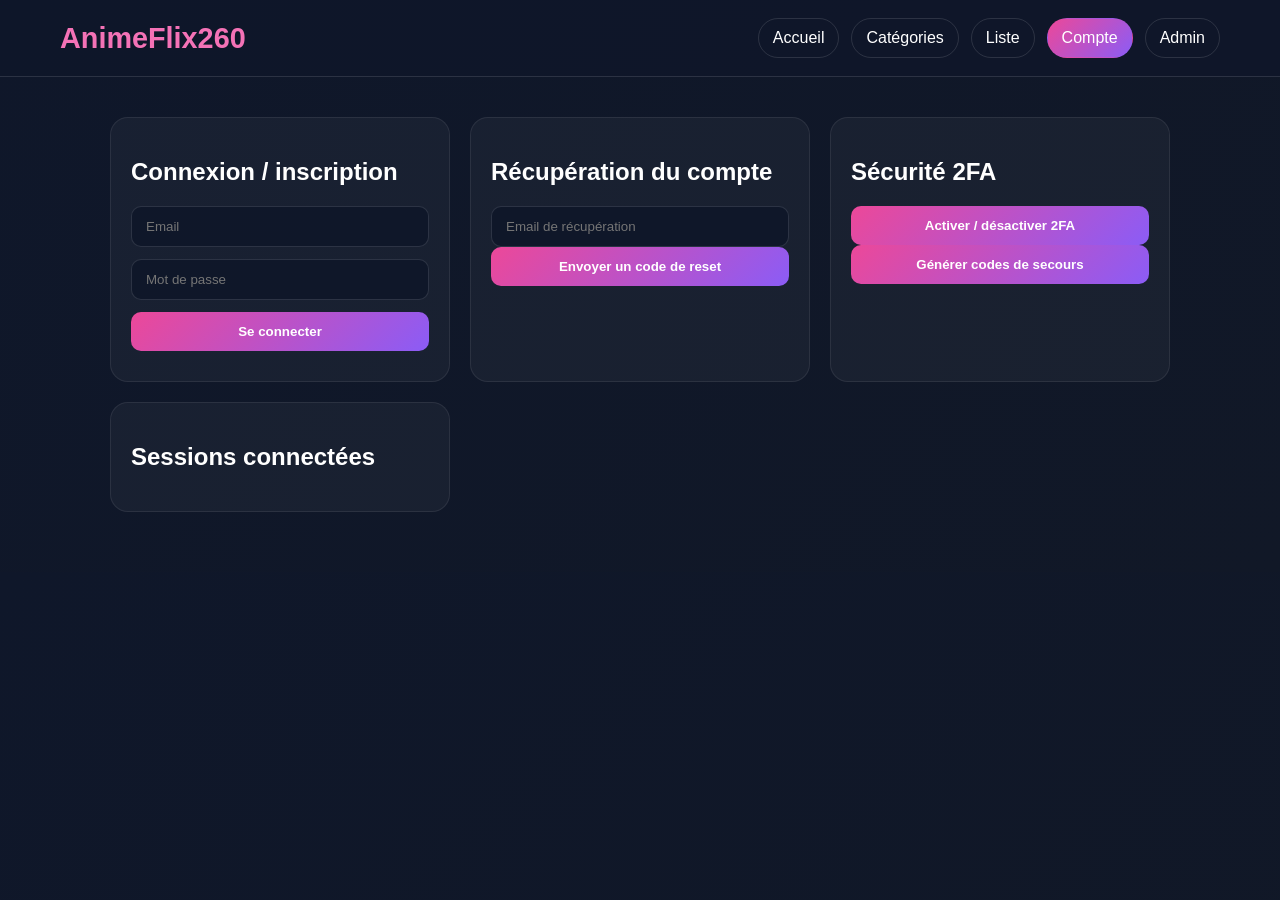
<file: admin.html>
<!DOCTYPE html>
<html lang="fr">
<head>
  <meta charset="UTF-8">
  <meta name="viewport" content="width=device-width, initial-scale=1.0">
  <title>Compte - AnimeFlix260</title>
  <style>
    * { box-sizing: border-box; }
    body { margin: 0; font-family: "Segoe UI", Tahoma, sans-serif; background: linear-gradient(135deg, #0f172a, #111827); color: white; }
    a { text-decoration: none; color: white; }
    header { background: rgba(15, 23, 42, 0.9); border-bottom: 1px solid rgba(255,255,255,0.12); }
    .header-inner { max-width: 1200px; margin: 0 auto; padding: 18px 20px; display: flex; justify-content: space-between; align-items: center; }
    .logo { color: #f472b6; font-weight: 800; font-size: 1.8rem; }
    nav { display: flex; gap: 12px; flex-wrap: wrap; }
    nav a { padding: 10px 14px; border-radius: 999px; border: 1px solid rgba(255,255,255,0.12); }
    nav a:hover, nav a.active { background: linear-gradient(135deg, #ec4899, #8b5cf6); border-color: transparent; }
    .page { max-width: 1100px; margin: 0 auto; padding: 40px 20px 60px; }
    .grid { display: grid; grid-template-columns: repeat(auto-fit, minmax(300px, 1fr)); gap: 20px; }
    .panel { background: rgba(255,255,255,0.04); border: 1px solid rgba(255,255,255,0.08); border-radius: 18px; padding: 20px; }
    form { display: grid; gap: 12px; }
    input, button { width: 100%; padding: 12px 14px; border-radius: 10px; border: 1px solid rgba(255,255,255,0.12); background: rgba(15,23,42,0.9); color: white; }
    button { background: linear-gradient(135deg, #ec4899, #8b5cf6); border: none; font-weight: 700; cursor: pointer; }
    ul { margin: 8px 0 0 20px; color: #cbd5e1; }
    .status-box { margin-top: 10px; color: #f9a8d4; }
    @media (max-width: 780px) { .header-inner { flex-direction: column; } }
  </style>
</head>
<body>
  <header>
    <div class="header-inner">
      <div class="logo">AnimeFlix260</div>
      <nav>
        <a href="index.html">Accueil</a>
        <a href="categories.html">Catégories</a>
        <a href="favorites.html">Liste</a>
        <a class="active" href="account.html">Compte</a>
        <a href="admin.html">Admin</a>
      </nav>
    </div>
  </header>

  <main class="page">
    <div class="grid">
      <section class="panel">
        <h2>Connexion / inscription</h2>
        <form id="authForm">
          <input id="emailInput" type="email" placeholder="Email">
          <input id="passwordInput" type="password" placeholder="Mot de passe">
          <button type="submit">Se connecter</button>
        </form>
        <div class="status-box" id="authStatus"></div>
      </section>

      <section class="panel">
        <h2>Récupération du compte</h2>
        <input id="recoveryEmail" type="email" placeholder="Email de récupération">
        <button id="recoveryBtn">Envoyer un code de reset</button>
        <div class="status-box" id="recoveryStatus"></div>
      </section>

      <section class="panel">
        <h2>Sécurité 2FA</h2>
        <button id="toggle2faBtn">Activer / désactiver 2FA</button>
        <button id="generateCodesBtn">Générer codes de secours</button>
        <div class="status-box" id="twoFactorStatus"></div>
        <ul id="recoveryCodesList"></ul>
      </section>

      <section class="panel">
        <h2>Sessions connectées</h2>
        <ul id="sessionList"></ul>
      </section>
    </div>
  </main>

  <script src="app-data.js"></script>
  <script>
    const authForm = document.getElementById("authForm");
    const authStatus = document.getElementById("authStatus");
    const recoveryStatus = document.getElementById("recoveryStatus");
    const twoFactorStatus = document.getElementById("twoFactorStatus");
    const recoveryCodesList = document.getElementById("recoveryCodesList");
    const sessionList = document.getElementById("sessionList");

    function renderAccount() {
      const profile = window.AnimeFlix.getUserProfile();
      const sessions = window.AnimeFlix.getConnectedSessions();

      sessionList.innerHTML = sessions.length
        ? sessions.map((item) => `<li>${item.device} - ${new Date(item.lastSeen).toLocaleString()}</li>`).join("")
        : "<li>Aucune session active.</li>";

      if (profile.recoveryCodes && profile.recoveryCodes.length) {
        recoveryCodesList.innerHTML = profile.recoveryCodes.map((code) => `<li>${code}</li>`).join("");
      } else {
        recoveryCodesList.innerHTML = "<li>Aucun code de secours généré.</li>";
      }

      twoFactorStatus.textContent = profile.twoFactorEnabled ? "2FA activé" : "2FA désactivé";
    }

    authForm.addEventListener("submit", (event) => {
      event.preventDefault();
      const email = document.getElementById("emailInput").value.trim();
      const password = document.getElementById("passwordInput").value.trim();

      if (!email || !password) {
        authStatus.textContent = "Email et mot de passe requis.";
        return;
      }

      const profile = window.AnimeFlix.getUserProfile();
      profile.email = email;
      profile.password = password;
      profile.connectedSessions = [{ device: "Session actuelle", os: "Navigateur", lastSeen: new Date().toISOString() }, ...profile.connectedSessions];
      window.AnimeFlix.setUserProfile(profile);
      window.AnimeFlix.addConnectedSession({ device: "Session actuelle", os: "Navigateur", lastSeen: new Date().toISOString() });
      authStatus.textContent = "Connexion réussie. Session enregistrée.";
      renderAccount();
    });

    document.getElementById("recoveryBtn").addEventListener("click", () => {
      const email = document.getElementById("recoveryEmail").value.trim();
      if (!email) {
        recoveryStatus.textContent = "Saisissez votre email.";
        return;
      }
      const profile = window.AnimeFlix.getUserProfile();
      if (!profile.recoveryCodes || !profile.recoveryCodes.length) {
        profile.recoveryCodes = window.AnimeFlix.generateRecoveryCodes();
      }
      window.AnimeFlix.setUserProfile(profile);
      recoveryStatus.textContent = `Un code de réinitialisation a été généré pour ${email}.`;
      renderAccount();
    });

    document.getElementById("toggle2faBtn").addEventListener("click", () => {
      const profile = window.AnimeFlix.getUserProfile();
      profile.twoFactorEnabled = !profile.twoFactorEnabled;
      profile.twoFactorSecret = profile.twoFactorEnabled ? "AFX-SECURE-2026" : "AFX-SECURE-DESACTIVE";
      window.AnimeFlix.setUserProfile(profile);
      renderAccount();
    });

    document.getElementById("generateCodesBtn").addEventListener("click", () => {
      const profile = window.AnimeFlix.getUserProfile();
      profile.recoveryCodes = window.AnimeFlix.generateRecoveryCodes();
      window.AnimeFlix.setUserProfile(profile);
      renderAccount();
    });

    renderAccount();
  </script>
</body>
</html>
</file>
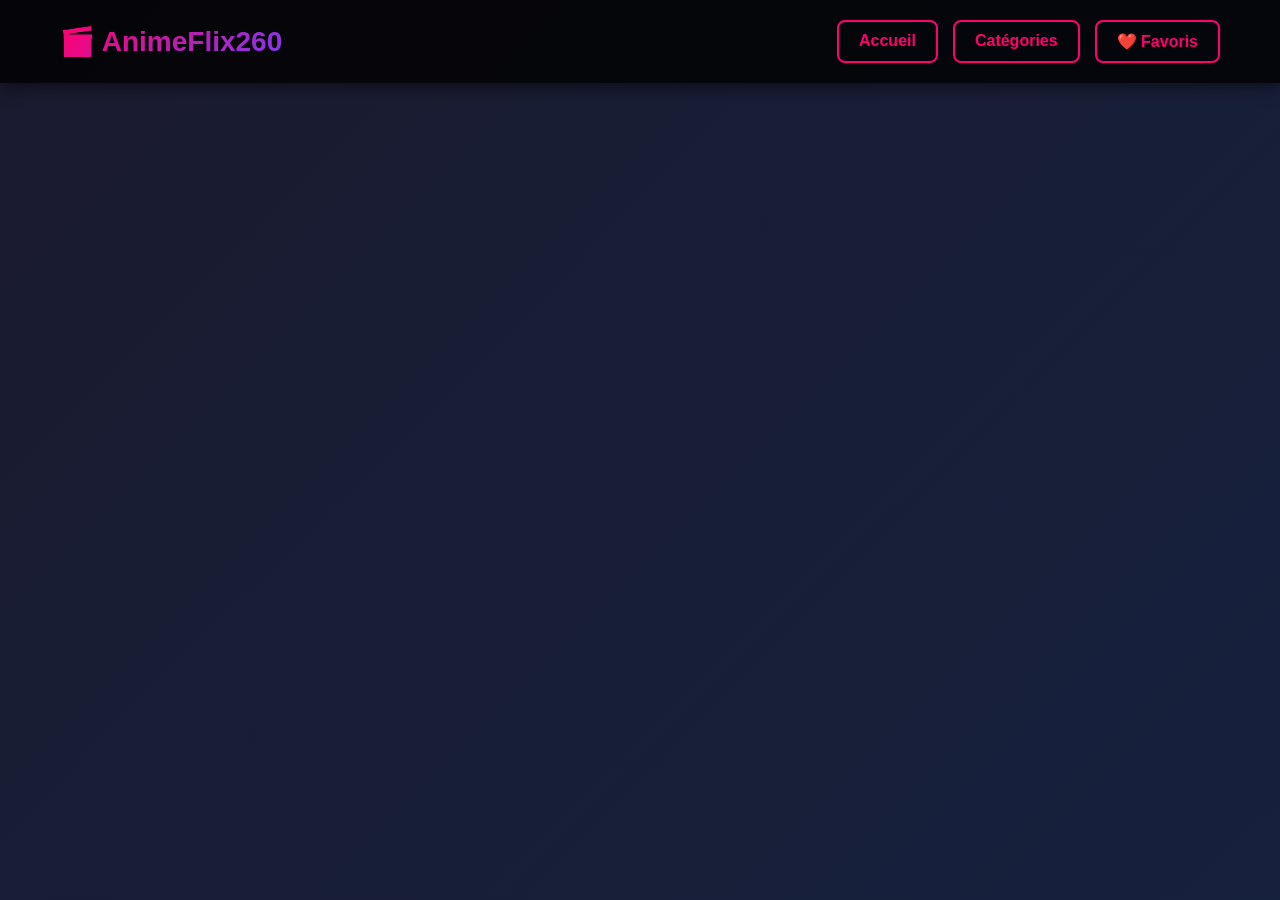
<file: details.html>
<!DOCTYPE html>
<html lang="fr">
<head>
  <meta charset="UTF-8">
  <meta name="viewport" content="width=device-width, initial-scale=1.0">
  <title>Détails Anime - AnimeFlix260</title>
  <style>
    * { box-sizing: border-box; }
    body {
      margin: 0;
      font-family: 'Segoe UI', Tahoma, Geneva, Verdana, sans-serif;
      background: linear-gradient(135deg, #1a1a2e 0%, #16213e 100%);
      color: #fff;
      min-height: 100vh;
    }
    header {
      background: rgba(0,0,0,0.8);
      padding: 20px 0;
      position: sticky;
      top: 0;
      z-index: 100;
      box-shadow: 0 4px 15px rgba(0,0,0,0.5);
    }
    .header-content {
      max-width: 1200px;
      margin: 0 auto;
      padding: 0 20px;
      display: flex;
      justify-content: space-between;
      align-items: center;
      gap: 20px;
      flex-wrap: wrap;
    }
    .logo {
      font-size: 28px;
      font-weight: bold;
      background: linear-gradient(135deg, #ff006e, #8338ec);
      -webkit-background-clip: text;
      -webkit-text-fill-color: transparent;
      cursor: pointer;
    }
    .nav-buttons { display: flex; gap: 15px; flex-wrap: wrap; }
    .btn {
      padding: 10px 20px;
      border: 2px solid #ff006e;
      background: transparent;
      color: #ff006e;
      border-radius: 8px;
      text-decoration: none;
      font-weight: bold;
    }
    .container {
      max-width: 1200px;
      margin: 0 auto;
      padding: 40px 20px;
    }
    .anime-header {
      display: grid;
      grid-template-columns: 300px 1fr;
      gap: 40px;
      background: rgba(255,255,255,0.05);
      border: 2px solid rgba(255,255,255,0.1);
      border-radius: 15px;
      padding: 30px;
    }
    .anime-poster {
      width: 100%;
      aspect-ratio: 2/3;
      border-radius: 10px;
      overflow: hidden;
    }
    .anime-poster img {
      width: 100%;
      height: 100%;
      object-fit: cover;
      display: block;
    }
    .anime-title {
      font-size: 48px;
      font-weight: bold;
      margin-bottom: 20px;
      background: linear-gradient(135deg, #ff006e, #8338ec);
      -webkit-background-clip: text;
      -webkit-text-fill-color: transparent;
    }
    .anime-meta {
      display: grid;
      grid-template-columns: repeat(2, minmax(180px, 1fr));
      gap: 20px;
      margin-bottom: 20px;
    }
    .meta-item {
      background: rgba(255, 0, 110, 0.1);
      border-left: 4px solid #ff006e;
      border-radius: 8px;
      padding: 15px;
    }
    .meta-label {
      font-size: 12px;
      color: #ff006e;
      font-weight: 700;
      text-transform: uppercase;
      margin-bottom: 5px;
    }
    .meta-value { font-size: 16px; color: #fff; }
    .anime-rating { display: flex; align-items: center; gap: 15px; margin-bottom: 20px; }
    .stars { font-size: 32px; color: #ffd700; }
    .rating-text { font-size: 24px; }
    .anime-description {
      font-size: 16px;
      line-height: 1.8;
      color: rgba(255,255,255,0.75);
      margin-bottom: 20px;
    }
    .genres-list {
      display: flex; flex-wrap: wrap; gap: 10px; margin-bottom: 20px;
    }
    .genre-tag {
      background: rgba(255,0,110,0.2);
      color: #ff006e;
      border: 1px solid rgba(255,0,110,0.4);
      border-radius: 20px;
      padding: 8px 15px;
      font-size: 14px;
    }
    .action-buttons { display: flex; gap: 15px; flex-wrap: wrap; }
    .action-btn {
      padding: 15px 20px;
      border: none;
      border-radius: 8px;
      font-weight: bold;
      cursor: pointer;
    }
    .primary-btn {
      background: linear-gradient(135deg, #ff006e, #8338ec);
      color: #fff;
    }
    .secondary-btn {
      background: rgba(255,255,255,0.08);
      color: #fff;
      border: 1px solid rgba(255,255,255,0.2);
    }
    @media (max-width: 768px) {
      .anime-header { grid-template-columns: 1fr; }
      .anime-title { font-size: 32px; }
    }
  </style>
</head>
<body>
  <header>
    <div class="header-content">
      <div class="logo" onclick="window.location.href='index.html'">🎬 AnimeFlix260</div>
      <div class="nav-buttons">
        <a href="index.html" class="btn">Accueil</a>
        <a href="categories.html" class="btn">Catégories</a>
        <a href="favorites.html" class="btn">❤️ Favoris</a>
      </div>
    </div>
  </header>

  <div class="container">
    <div id="animeDetails"></div>
  </div>

  <script src="script.js"></script>
</body>
</html>
</file>
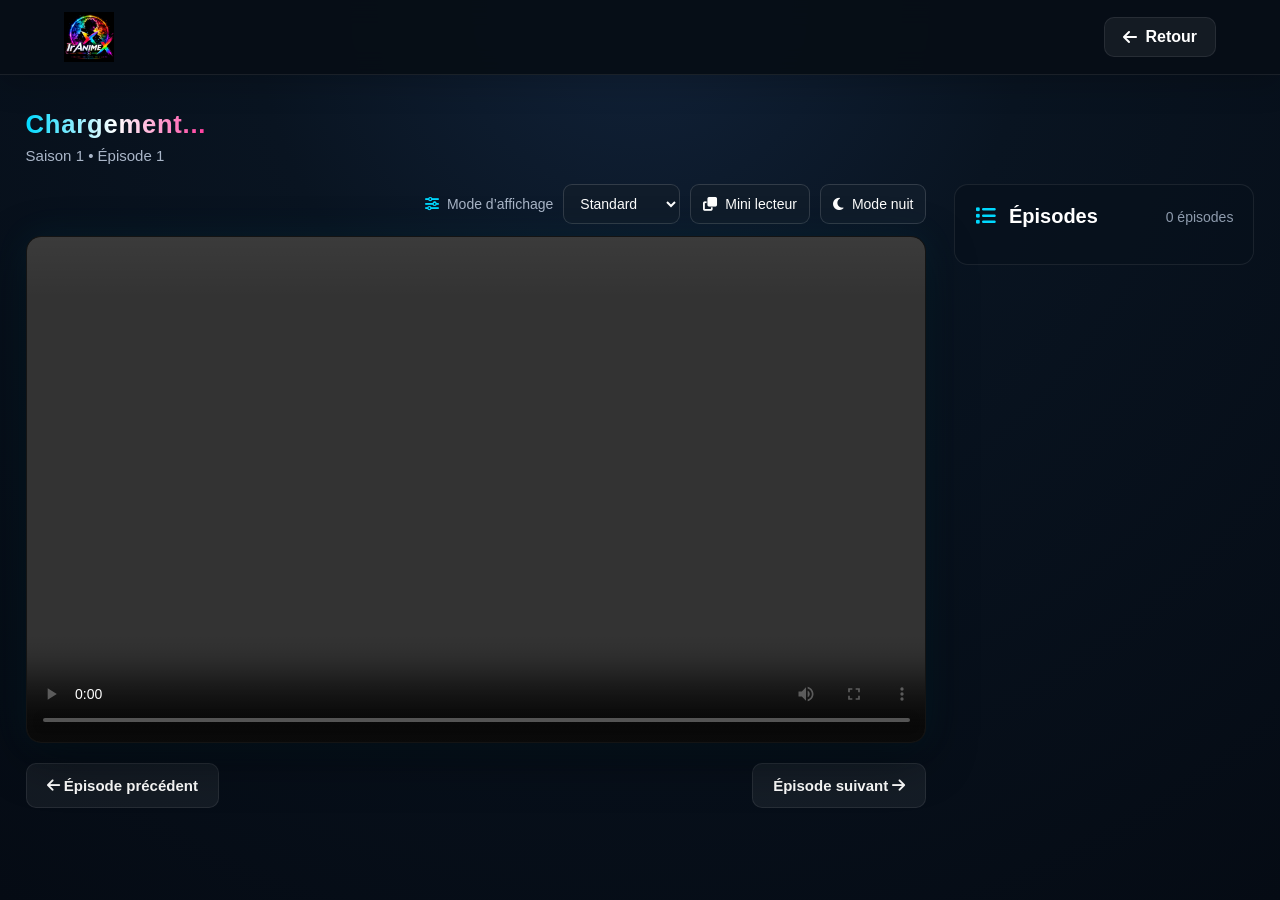
<file: joueur.html>
<!DOCTYPE html>
<html lang="fr">
<head>
    <meta charset="UTF-8">
    <meta name="viewport" content="width=device-width, initial-scale=1.0">

    <title>IrAnimeX - Lecteur</title>

    <link rel="stylesheet" href="joueur-style.css">
    <link rel="stylesheet" href="player-modes.css">
    <link rel="stylesheet" href="https://cdnjs.cloudflare.com/ajax/libs/font-awesome/6.4.0/css/all.min.css">
</head>

<body>
<header class="player-header">
    <a href="index.html" class="logo"><img src="images/logo.png" alt="IrAnimeX"></a>
    <a href="index.html" class="back-btn"><i class="fas fa-arrow-left"></i><span>Retour</span></a>
</header>

<main class="player-container" id="playerContainer">
    <section class="anime-info">
        <div>
            <h1 id="animeTitle">Chargement...</h1>
            <p id="episodeInfo">Saison 1 • Épisode 1</p>
        </div>
    </section>

    <section class="watch-area">
        <div class="video-column">
            <div class="player-toolbar">
                <label for="displayMode"><i class="fas fa-sliders"></i> Mode d’affichage</label>
                <select id="displayMode" aria-label="Choisir le mode d’affichage du lecteur">
                    <option value="standard">Standard</option>
                    <option value="cinema">Cinéma</option>
                    <option value="fullscreen">Plein écran</option>
                </select>
                <button type="button" id="miniPlayerBtn" class="mode-action" aria-pressed="false"><i class="fas fa-clone"></i> Mini lecteur</button>
                <button type="button" id="nightModeBtn" class="mode-action" aria-pressed="false"><i class="fas fa-moon"></i> Mode nuit</button>
            </div>

            <div class="video-container" id="videoContainer">
                <video id="videoPlayer" controls playsinline preload="metadata">
                    Votre navigateur ne supporte pas la lecture vidéo.
                </video>
                <div id="videoError" class="video-error"><i class="fas fa-circle-exclamation"></i><p>Impossible de charger cette vidéo.</p></div>
                <button type="button" id="closeMiniPlayer" class="close-mini-player" aria-label="Fermer le mini lecteur"><i class="fas fa-xmark"></i></button>
            </div>

            <div class="episode-controls">
                <button id="previousBtn" class="control-btn"><i class="fas fa-arrow-left"></i> Épisode précédent</button>
                <button id="nextBtn" class="control-btn next">Épisode suivant <i class="fas fa-arrow-right"></i></button>
            </div>
        </div>

        <aside class="episodes-panel">
            <div class="episodes-header"><h2><i class="fas fa-list"></i> Épisodes</h2><span id="episodeCount">0 épisodes</span></div>
            <div id="episodesList" class="episodes-list"></div>
        </aside>
    </section>
</main>

<script src="resume-watching.js"></script>
<script src="joueur-script.js"></script>
<script src="player-modes.js"></script>
</body>
</html>
</file>
<file: joueur-style.css>
/* =========================================
   IrAnimeX - STYLE DU LECTEUR
========================================= */

/* RESET */
* {
    margin: 0;
    padding: 0;
    box-sizing: border-box;
}

html {
    scroll-behavior: smooth;
}

body {
    font-family: Arial, Helvetica, sans-serif;
    background: radial-gradient(circle at top, #112239 0%, #091421 35%, #050b14 100%);
    color: white;
    min-height: 100vh;
}


/* =========================================
   HEADER
========================================= */

.player-header {
    width: 100%;
    height: 75px;

    display: flex;
    align-items: center;
    justify-content: space-between;

    padding: 0 5%;

    background: rgba(7, 14, 22, 0.96);

    border-bottom: 1px solid rgba(255, 255, 255, 0.08);
    box-shadow: 0 10px 30px rgba(0, 0, 0, 0.18);

    position: sticky;
    top: 0;
    z-index: 1000;

    backdrop-filter: blur(12px);
}


/* LOGO */

/* ================================
   LOGO IrAnimeX
================ */

.logo {
    display: flex;
    align-items: center;

    text-decoration: none;

    height: 55px;

    transition: 0.3s ease;
}

.logo img {
    height: 50px;
    width: auto;

    display: block;

    object-fit: contain;
}

.logo:hover {
    transform: scale(1.04);
}


/* BOUTON RETOUR */

.back-btn {
    display: flex;
    align-items: center;
    gap: 8px;

    padding: 10px 18px;

    border-radius: 10px;

    background: rgba(255, 255, 255, 0.06);

    color: white;

    text-decoration: none;

    font-weight: bold;

    transition: 0.3s;
    border: 1px solid rgba(255, 255, 255, 0.08);
}

.back-btn:hover {
    background: linear-gradient(135deg, #00d9ff, #7cf7ff);
    color: #06111d;
    border-color: transparent;

    transform: translateX(-3px);
}


/* =========================================
   CONTENEUR
========================================= */

.player-container {
    width: 92%;
    max-width: 1250px;

    margin: 35px auto 70px;
}


/* =========================================
   INFORMATIONS ANIME
========================================= */

.anime-info {
    display: flex;
    justify-content: space-between;
    align-items: center;

    margin-bottom: 20px;
    gap: 20px;
}

.anime-info h1 {
    font-size: clamp(1.5rem, 2vw, 2.2rem);

    background: linear-gradient(
        90deg,
        #00d9ff,
        #ffffff,
        #ff3b9d
    );

    -webkit-background-clip: text;
    -webkit-text-fill-color: transparent;
    letter-spacing: 0.03em;
}

.anime-info p {
    margin-top: 8px;

    color: #aab6c8;

    font-size: 15px;
}


/* =========================================
   VIDEO
========================================= */

.video-container {
    width: 100%;

    position: relative;

    background: #000;

    border-radius: 15px;

    overflow: hidden;

    box-shadow:
        0 15px 50px rgba(0, 0, 0, 0.45),
        0 0 35px rgba(0, 217, 255, 0.08);
    border: 1px solid rgba(255, 255, 255, 0.08);
}

.video-container::before {
    content: "";
    position: absolute;
    inset: 0;
    background: linear-gradient(180deg, rgba(255,255,255,0.04), transparent 12%, transparent 88%, rgba(255,255,255,0.04));
    pointer-events: none;
    z-index: 1;
}

#videoPlayer {
    display: block;

    width: 100%;

    aspect-ratio: 16 / 9;

    background: #000;

    object-fit: contain;
    position: relative;
    z-index: 0;
}


/* =========================================
   ERREUR VIDEO
========================================= */

.video-error {
    display: none;

    position: absolute;

    inset: 0;

    background: rgba(0, 0, 0, 0.9);

    align-items: center;
    justify-content: center;

    flex-direction: column;

    gap: 12px;

    text-align: center;
}

.video-error i {
    font-size: 45px;

    color: #ff3b9d;
}

.video-error p {
    color: #ddd;
}


/* =========================================
   CONTROLES EPISODES
========================================= */

.episode-controls {
    display: flex;

    justify-content: space-between;

    gap: 15px;

    margin: 20px 0 35px;
}

.control-btn {
    border: none;

    padding: 13px 20px;

    border-radius: 10px;

    background: rgba(255, 255, 255, 0.06);

    color: white;

    cursor: pointer;

    font-size: 15px;

    font-weight: bold;

    transition: 0.3s;
    border: 1px solid rgba(255, 255, 255, 0.08);
}

.control-btn:hover:not(:disabled) {
    background: linear-gradient(135deg, #00d9ff, #7cf7ff);

    color: #06111d;

    transform: translateY(-2px);
}

.control-btn.next:hover:not(:disabled) {
    background: linear-gradient(135deg, #ff3b9d, #ff6bb4);

    color: white;
}

.control-btn:disabled {
    opacity: 0.35;

    cursor: not-allowed;
}


/* =========================================
   SECTION EPISODES
========================================= */

.episodes-section {
    margin-top: 20px;
}

.section-title {
    display: flex;

    align-items: center;

    justify-content: space-between;

    margin-bottom: 18px;
}

.section-title h2 {
    font-size: 22px;
}

.section-title h2 i {
    color: #00d9ff;

    margin-right: 8px;
}

.section-title span {
    color: #8e9bad;

    font-size: 14px;
}


/* =========================================
   LISTE EPISODES
========================================= */

.episodes-list {
    display: grid;

    grid-template-columns:
        repeat(auto-fill, minmax(180px, 1fr));

    gap: 12px;
    align-items: stretch;
}


/* CARTE EPISODE */

.episode-card {
    display: flex;

    align-items: center;

    gap: 12px;

    padding: 15px;

    background: rgba(255, 255, 255, 0.05);

    border: 1px solid rgba(255, 255, 255, 0.06);

    border-radius: 10px;

    color: white;

    cursor: pointer;

    transition: 0.3s;
}

.episode-card:hover {
    background: rgba(0, 217, 255, 0.1);

    border-color: rgba(0, 217, 255, 0.6);

    transform: translateY(-2px);
    box-shadow: 0 10px 24px rgba(0, 217, 255, 0.08);
}


/* EPISODE ACTIF */

.episode-card.active {
    background: linear-gradient(
        135deg,
        rgba(0, 217, 255, 0.18),
        rgba(255, 59, 157, 0.12)
    );

    border-color: rgba(0, 217, 255, 0.8);

    box-shadow:
        0 0 15px rgba(0, 217, 255, 0.12);
}


/* NUMERO */

.episode-number {
    width: 38px;
    height: 38px;

    display: flex;

    align-items: center;
    justify-content: center;

    flex-shrink: 0;

    border-radius: 8px;

    background: linear-gradient(
        135deg,
        #00d9ff,
        #008cff
    );

    color: #06111d;

    font-weight: 900;
}


/* TITRE */

.episode-name {
    overflow: hidden;

    text-overflow: ellipsis;

    white-space: nowrap;

    font-size: 14px;
}


/* =========================================
   SCROLLBAR
========================================= */

::-webkit-scrollbar {
    width: 8px;
}

::-webkit-scrollbar-track {
    background: #07111f;
}

::-webkit-scrollbar-thumb {
    background: linear-gradient(
        #00d9ff,
        #ff3b9d
    );

    border-radius: 20px;
}


/* =========================================
   RESPONSIVE TABLETTE
========================================= */

@media (max-width: 768px) {

    .player-header {
        height: 65px;

        padding: 0 4%;
    }

    .logo {
        font-size: 25px;
    }

    .back-btn {
        padding: 8px 12px;

        font-size: 13px;
    }

    .player-container {
        width: 95%;

        margin-top: 25px;
    }

    .anime-info {
        flex-direction: column;
        align-items: flex-start;
    }

    .anime-info h1 {
        font-size: 24px;
    }

    .episodes-list {
        grid-template-columns:
            repeat(2, 1fr);
    }

}


/* =========================================
   RESPONSIVE TELEPHONE
========================================= */

@media (max-width: 480px) {

    .anime-info {
        align-items: flex-start;
    }

    .anime-info h1 {
        font-size: 20px;
    }

    .anime-info p {
        font-size: 13px;
    }

    .episode-controls {
        flex-direction: column;
    }

    .control-btn {
        width: 100%;
    }

    .episodes-list {
        grid-template-columns: 1fr;
    }

    .section-title {
        align-items: flex-start;

        gap: 10px;

        flex-direction: column;
    }

}
</file>
<file: player-modes.css>
/* Modes d’affichage et fonctions complémentaires du lecteur */

.player-container {
    width: min(96%, 1600px);
    max-width: 1600px;
}

.watch-area {
    display: grid;
    grid-template-columns: minmax(0, 1fr);
    gap: 28px;
    align-items: start;
}

.video-column,
.episodes-panel {
    min-width: 0;
    width: 100%;
}

.video-container {
    width: 100%;
    aspect-ratio: 16 / 9;
}

#videoPlayer {
    width: 100%;
    height: 100%;
}

.player-toolbar {
    display: flex;
    align-items: center;
    justify-content: flex-end;
    flex-wrap: wrap;
    gap: 10px;
    margin: 0 0 12px;
    color: #aab6c8;
    font-size: 14px;
}

.player-toolbar label {
    display: inline-flex;
    align-items: center;
    gap: 8px;
}

.player-toolbar label i {
    color: #00d9ff;
}

#displayMode,
.mode-action {
    min-height: 40px;
    padding: 8px 12px;
    border: 1px solid rgba(255, 255, 255, 0.14);
    border-radius: 9px;
    background: #101c2a;
    color: #fff;
    font: inherit;
}

#displayMode,
.mode-action {
    cursor: pointer;
}

.mode-action {
    display: inline-flex;
    align-items: center;
    justify-content: center;
    gap: 8px;
    transition: background 0.2s ease, border-color 0.2s ease;
}

.mode-action:hover,
.mode-action[aria-pressed="true"] {
    background: rgba(0, 217, 255, 0.16);
    border-color: #00d9ff;
}

#displayMode:focus-visible,
.mode-action:focus-visible,
.close-mini-player:focus-visible {
    outline: 2px solid #00d9ff;
    outline-offset: 3px;
}

.episodes-panel {
    padding: 20px;
    border: 1px solid rgba(255, 255, 255, 0.08);
    border-radius: 14px;
    background: rgba(8, 17, 29, 0.72);
}

.episodes-header {
    display: flex;
    align-items: center;
    justify-content: space-between;
    gap: 12px;
    margin-bottom: 16px;
}

.episodes-header h2 {
    font-size: 20px;
}

.episodes-header h2 i {
    margin-right: 8px;
    color: #00d9ff;
}

.episodes-header span {
    color: #8e9bad;
    font-size: 14px;
}

/* Le mode cinéma donne au lecteur presque toute la largeur disponible. */
.player-container.cinema-mode {
    width: calc(100% - 32px);
    max-width: none;
    margin-top: 24px;
}

.cinema-mode .video-container {
    border-radius: 10px;
    box-shadow: 0 18px 70px rgba(0, 0, 0, 0.6);
}

.close-mini-player {
    display: none;
    position: absolute;
    top: 10px;
    right: 10px;
    z-index: 3;
    width: 36px;
    height: 36px;
    border: 0;
    border-radius: 50%;
    background: rgba(0, 0, 0, 0.75);
    color: #fff;
    cursor: pointer;
}

.video-container.mini-player-mode {
    position: fixed;
    right: 20px;
    bottom: 20px;
    z-index: 2000;
    width: min(380px, calc(100vw - 32px));
    aspect-ratio: 16 / 9;
    border: 1px solid rgba(0, 217, 255, 0.55);
    border-radius: 12px;
    box-shadow: 0 12px 45px rgba(0, 0, 0, 0.75);
}

.video-container.mini-player-mode .close-mini-player {
    display: block;
}

/* Le mode nuit réduit les distractions autour de la vidéo. */
body.night-mode {
    background: #030609;
}

body.night-mode .player-header {
    background: #020406;
    border-color: rgba(255, 255, 255, 0.04);
}

body.night-mode .anime-info p,
body.night-mode .episodes-header span,
body.night-mode .player-toolbar {
    color: #77808c;
}

body.night-mode .episodes-panel {
    background: rgba(3, 7, 11, 0.9);
    border-color: rgba(255, 255, 255, 0.04);
}

body.night-mode .episode-card {
    background: rgba(255, 255, 255, 0.025);
    border-color: rgba(255, 255, 255, 0.04);
}

@media (min-width: 1100px) {
    .player-container:not(.cinema-mode) .watch-area {
        grid-template-columns: minmax(0, 1fr) 300px;
    }

    .player-container:not(.cinema-mode) .episodes-panel {
        max-height: min(70vw, 540px);
        overflow-y: auto;
    }
}

@media (max-width: 768px) {
    .player-container.cinema-mode {
        width: 100%;
        margin-top: 16px;
    }

    .player-container.cinema-mode .video-container {
        border-radius: 0;
    }

    .player-toolbar {
        justify-content: flex-start;
    }

    .episodes-panel {
        padding: 15px;
    }

    .video-container.mini-player-mode {
        right: 12px;
        bottom: 12px;
    }
}

@media (max-width: 480px) {
    .player-container {
        width: 96%;
    }

    .player-toolbar {
        align-items: stretch;
    }

    .player-toolbar label {
        width: 100%;
    }

    #displayMode,
    .mode-action {
        flex: 1 1 auto;
    }
}
</file>
